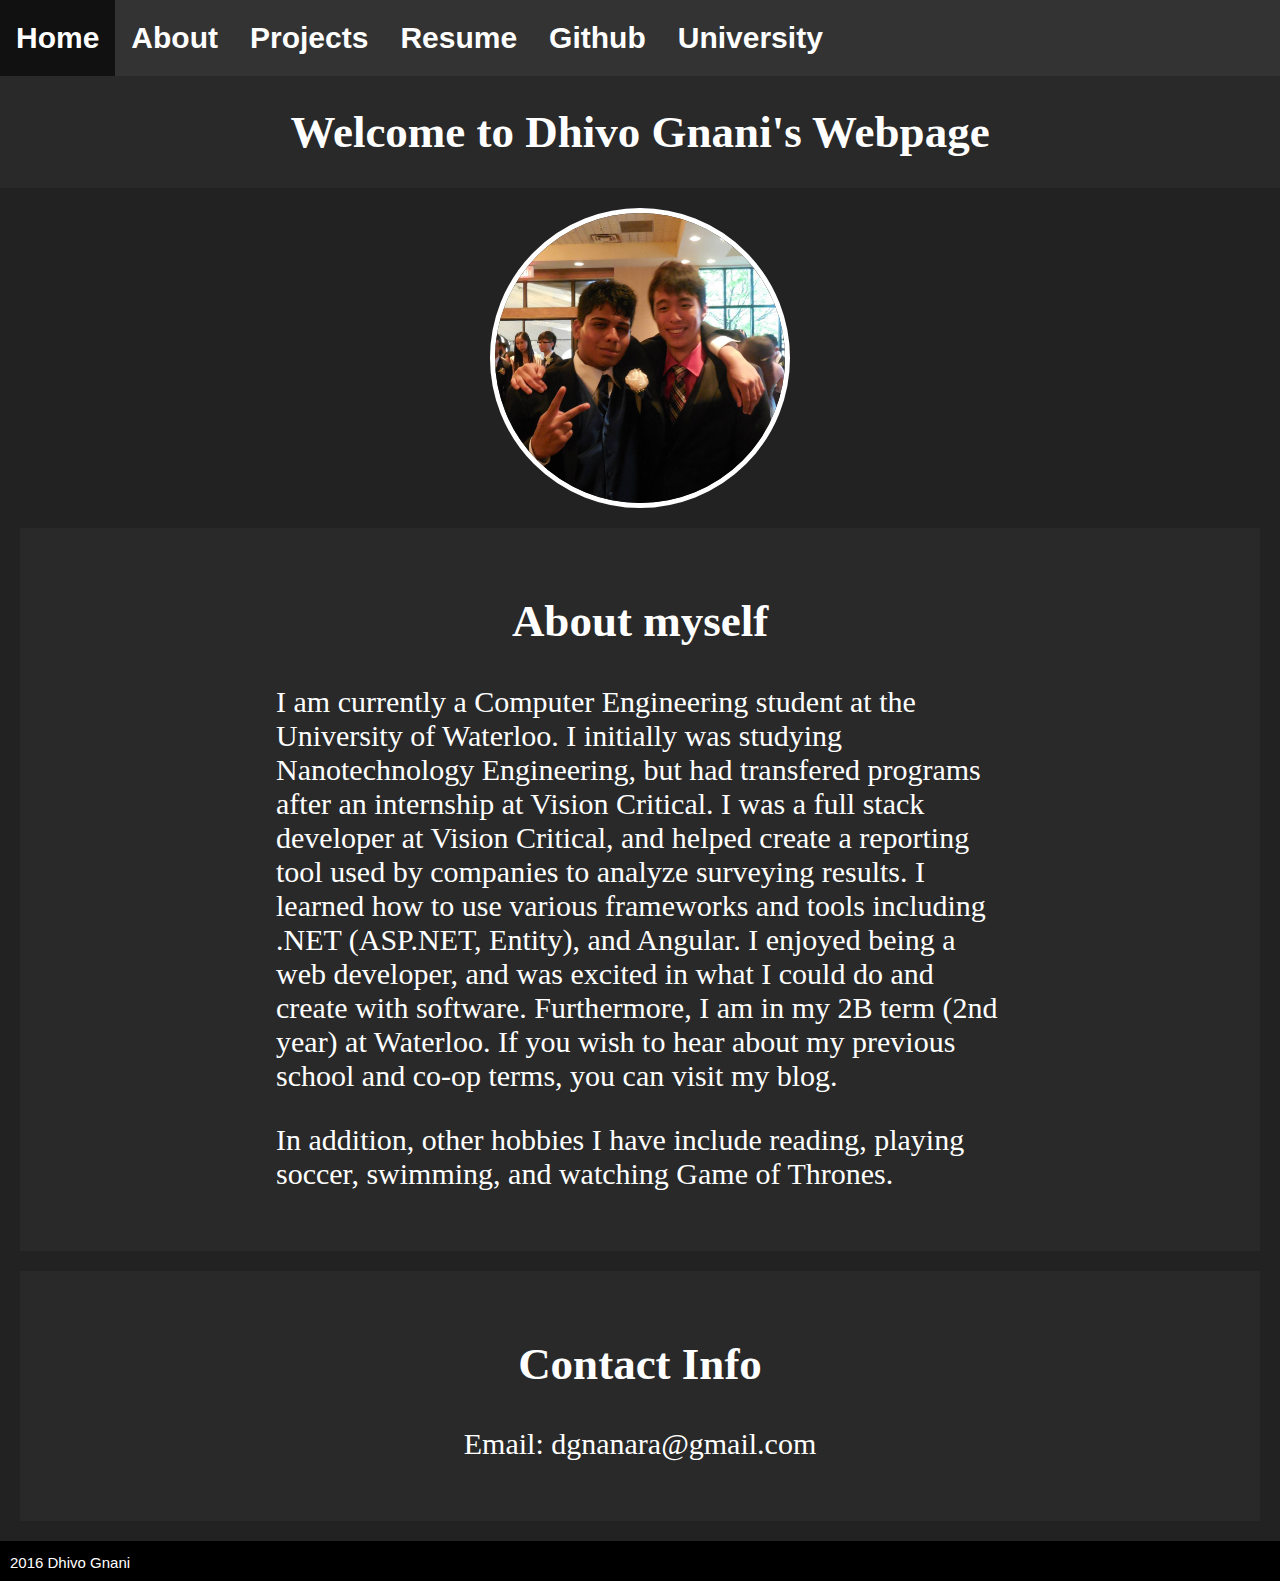
<file: index.html>
<!--
  Author: Dhivo Gnani 
  File: index.html  
 -->

<!DOCTYPE html>
	<html>
		<head>
			<meta name="viewport" content="width=device-width, initial-scale=1.0"/>
			<title>Dhivo's Webpage</title>
			<link href="assets/css/template.css" rel="stylesheet" type="text/css" />
			<link href="assets/css/index.css" rel="stylesheet" type="text/css" />
		</head>

		<body>
			<div id ="Header">
				<div id ="Nav" class ="nav">
					<ul>
					    <li><a href ="#Header">Home</a></li>
					    <li><a href = "#About">About</a></li>
					    <li class ="dropdown"><a>Projects</a>
					        <div class="dropdown-content">
					        	<a style="text-align:left;" href="https://dhivotodo.herokuapp.com/">To Do List </a>
					        	<a style="text-align:left;" href="games/snake/snake.html">Snake</a>
					        	<a style="text-align:left;" href="https://chrome.google.com/webstore/detail/professor-rating/eeldldilphndmmlcmlgfggolmlffnpal">Rate My Prof</a>
						    </div>
					    </li>
					    <li><a href ="assets/pdf/resume.pdf">Resume</a></li>
					    <li><a href="https://github.com/DhivoGnani">Github</a></li>
					     <li><a href="blog.html">University</a></li>
					    <li class = "icon">  <a href="javascript:void(0);" onclick="openMenu()">&#9776;</a></li>
					</ul>
				</div>
			</div>

			<div class = "logo">Welcome to Dhivo Gnani's Webpage</div>
			<img class ="img-circle" src="assets/img/personal_image.jpg">
			<div class ="main-content">
				<div id ="About" class="content">
					<h2>About myself</h2>
					<div style=" text-align: left;">
					<p>
					I am currently a Computer Engineering student at the University of Waterloo. I initially was studying Nanotechnology Engineering, but had transfered programs after an internship at Vision Critical. I was a full stack developer at Vision Critical, and helped create a reporting tool used by companies to analyze surveying results. I learned how to use various frameworks and tools including .NET (ASP.NET, Entity), and Angular. I enjoyed being a web developer, and was excited in what I could do and create with software. Furthermore, I am in my 2B term (2nd year) at Waterloo. If you wish to hear about my previous school and co-op terms, you can visit my blog. 
					</p>
					<p> 
					In addition, other hobbies I have include reading, playing soccer, swimming, and watching Game of Thrones.
					</p>
					</div>
				</div>

				<div id ="Contact" class ="content">
					<h2>Contact Info</h2>
					<p>Email: dgnanara@gmail.com</p>
				</div>
			</div>
			

			<div class="footer">2016 Dhivo Gnani</div>

			<script src="https://ajax.googleapis.com/ajax/libs/jquery/2.1.3/jquery.min.js"></script>
	        <script type="text/javascript" src="assets/js/nav.js"></script>	
	    	<script async defer src="https://buttons.github.io/buttons.js"></script>
		</body>
	</html>
</file>
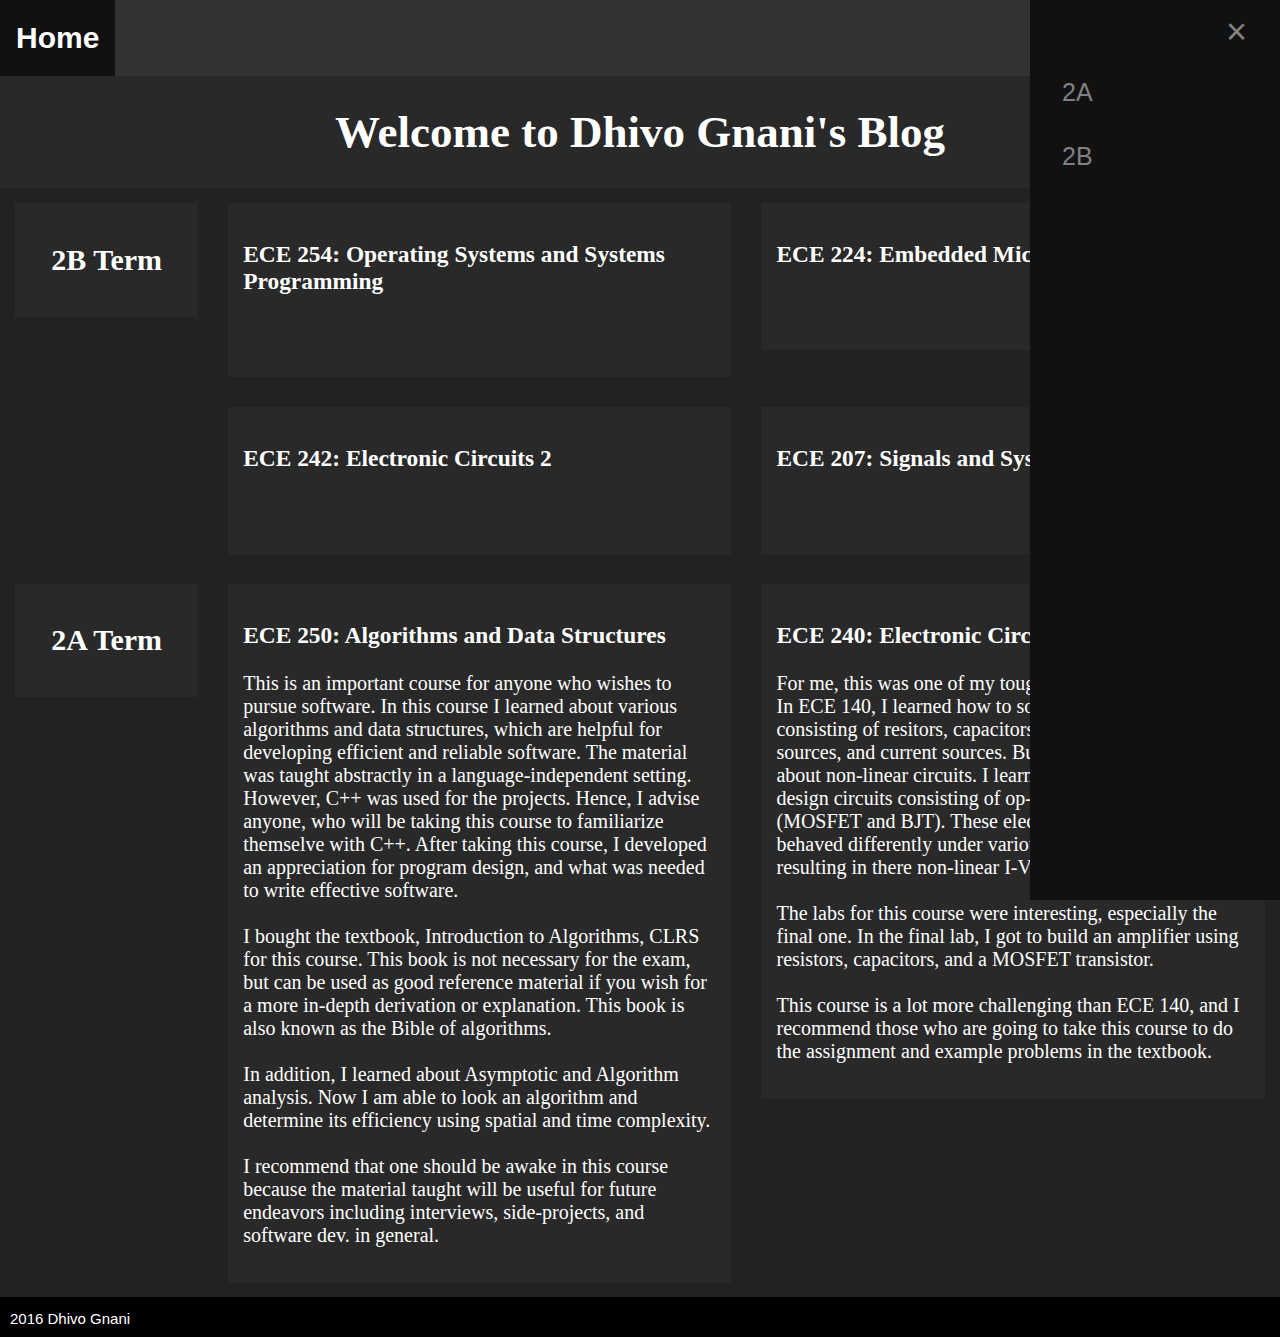
<file: blog.html>
<!--
  Author: Dhivo Gnani 
  File: index.html  
 -->

<!DOCTYPE html>
	<html>
		<head>
			<meta name="viewport" content="width=device-width, initial-scale=1.0"/>
			<title>Dhivo's Webpage</title>
			<link href="assets/css/template.css" rel="stylesheet" type="text/css" />
			<link href="assets/css/blog.css" rel="stylesheet" type="text/css" />
		</head>
		
		<body>
		
			<div id ="Header">
				<div class ="nav">
					<ul>
					    <li ><a href="index.html">Home</a></li>
					    <li style ="float:right;" ><a><span style="font-size:30px;cursor:pointer;" onclick="openNav()">&#9776;</span></a></li>
					</ul>
				</div>
			</div>

			<div class = "logo">Welcome to Dhivo Gnani's Blog</div>

			<div class="row">
			    <div class="col-2" style="text-align:center"><div class ="content"><h2>2B Term</h2></div></div>

			    <div class ="col-5">
			        <div class ="content">
			            <h3>
			            ECE 254: Operating Systems and Systems Programming
			            </h3>
			            <p>&nbsp;</p>
			        </div>
			    </div>

			    <div class="col-5">
			        <div class ="content">          
			            <h3>
			            ECE 224: Embedded Microprocessor Systems
			            </h3>
 						<p>&nbsp;</p>
			        </div>
			    </div>
			</div>


			<div class="row">
			    
			    <div class="col-2 empty">&nbsp;</div>

			    <div class ="col-5">
			        <div class ="content">
			            <h3>
			            ECE 242: Electronic Circuits 2
			            </h3>
			            <p>&nbsp;</p>
			        </div>
			    </div>

			    <div class="col-5">
			        <div class ="content">          
			            <h3>
			            ECE 207: Signals and Systems
			            </h3>
 						<p>&nbsp;</p>
			        </div>
			    </div>
			</div>


			<div class="row">
			    <div class="col-2" style="text-align:center"><div class ="content"><h2>2A Term</h2></div></div>

			    <div class ="col-5">
			        <div class ="content">
			            <h3>
			            ECE 250: Algorithms and Data Structures
			            </h3>
			            <p>
			            This is an important course for anyone who wishes to pursue software. In this course I learned about various algorithms and data structures, which are helpful for developing efficient and reliable software. The material was taught abstractly in a language-independent setting. However, C++ was used for the projects. Hence, I advise anyone, who will be taking this course to familiarize themselve with C++. After taking this course, I developed an appreciation for program design, and what was needed to write effective software.  
			            
			            <br/><br/>I bought the textbook, Introduction to Algorithms, CLRS for this course. This book is not necessary for the exam, but can be used as good reference material if you wish for a more in-depth derivation or explanation. This book is also known as the Bible of algorithms.
			            <br/><br/>In addition, I learned about Asymptotic and Algorithm analysis. Now I am able to look an algorithm and determine its efficiency using spatial and time complexity.
			            <br/><br/>
			            I recommend that one should be awake in this course because the material taught will be useful for future endeavors including interviews, side-projects, and software dev. in general.              
			            <!--TODO Add more details...-->
			            </p>
			        </div>
			    </div>

			    <div class="col-5">
			        <div class ="content">          
			            <h3>
			            ECE 240: Electronic Circuits 1
			            </h3>
			            <p>
			            For me, this was one of my tougher courses this semester. In ECE 140, I learned how to solve linear circuits consisting of resitors, capacitors, inductors, voltage sources, and current sources. But in ECE 240, I learned about non-linear circuits. I learned how to analyze and design circuits consisting of op-amps and transistors (MOSFET and BJT). These electronic components behaved differently under various conditions. Hence, resulting in there non-linear I-V equations.
			            <br/><br/>The labs for this course were interesting, especially the final one. In the final lab, I got to build an amplifier using resistors, capacitors, and a MOSFET transistor.
			            <br/><br/>This course is a lot more challenging than ECE 140, and I recommend those who are going to take this course to do the assignment and example problems in the textbook. 
			            </p>
			        </div>
			    </div>
			</div>

			<div id="Sidenav" class="sidenav">
			  <a class="closebtn" onclick="closeNav()" style="cursor:pointer;">&times;</a>
			  <a style="cursor:pointer;">2A</a>
			  <a style="cursor:pointer;">2B</a>
			</div>

			<!--Make a sticky footer-->
			<div class="footer" style="bottom:0">2016 Dhivo Gnani</div>


			<script src="https://ajax.googleapis.com/ajax/libs/jquery/2.1.3/jquery.min.js"></script>
		 	<script type="text/javascript" src="assets/js/nav.js"></script>
		</body>
	</html>
</file>
<file: games/snake/snake.html>
<!--
  Author: Dhivo Gnani 
  File: index.html  
 -->

<!DOCTYPE html>

<html>
	<header>
		<link rel="stylesheet" type="text/css" href="https://fonts.googleapis.com/css?family=Press+Start+2P">
		<link rel="stylesheet" type="text/css" href="css/snake.css">
	</header>

	<body>
		<div class ="title">Snake</div>
		<div class = "author">By Dhivo Gnani</div>
		
		<div id = "menu">
		  	<div id = "start">Start<br/></br>Press Enter</div>
		</div>

		<div id ="game">
			<div id = "level">Level:1</div>
			<canvas id="snakeCanvas" width="500" height="500"></canvas>
			<div id = "score">Score:0</div>
		</div>
		
		<script src="https://ajax.googleapis.com/ajax/libs/jquery/2.1.3/jquery.min.js"></script>
		<script src="js/grid.js"></script>
		<script src="js/snake.js"></script>
		<script src="js/gameState.js"></script>
		<script src="js/snakeCanvas.js"></script>
		<script src="js/game.js"></script>
	</body>
</html>
</file>
<file: assets/css/template.css>
/* Author: Dhivo Gnani 
     * File: template.css  
     */
    
    /*********************Remove margin and padding from body*********************/
    body {
        margin:0;
        padding:0;
    }
    
    /*********************Basic Grid System*********************/
    * {
        box-sizing: border-box;
    }
    .row::after {
        content: "";
        clear: both;
        display: block;
    }

    [class*="col-"] {
        float: left;
        padding: 15px;
    }

    .content {
        background-color:#292929;
        padding:15px;
         font-size: 1.25em;
    }

    /* For desktop: */
    .col-1 {width: 8.33%;}
    .col-2 {width: 16.66%;}
    .col-3 {width: 25%;}
    .col-4 {width: 33.33%;}
    .col-5 {width: 41.66%;}
    .col-6 {width: 50%;}
    .col-7 {width: 58.33%;}
    .col-8 {width: 66.66%;}
    .col-9 {width: 75%;}
    .col-10 {width: 83.33%;}
    .col-11 {width: 91.66%;}
    .col-12 {width: 100%;}

    @media only screen and (max-width: 768px) {
        /* For mobile phones: */
        [class*="col-"] {
            width: 100%;
        }

        .empty {
            display:none;
        }    

    }

    /*********************Navigation Bar*********************/
    .nav {
        font:normal 30px/1.6em Arial, Helvetica, sans-serif;
        font-weight: bold;
    }

    .nav ul {
        list-style-type: none;
        margin: 0;
        padding: 0;
        top: 0;
        background-color: #333;
        position: fixed;
        width: 100%;
    }

    .nav li {
        float: left;
        display: block;
    }

    .nav li a {
        display: block;
        color: white;
        text-align: center;
        padding: 14px 16px;
        text-decoration: none;
    }

    .nav li a:hover {
        background-color: #111;
    }

    /*********************Drop Down Menu for Navigation Bar Items*********************/
    .dropdown-content {
        display: none;
        position: absolute;
        min-width: 160px;
        box-shadow: 0px 8px 16px 0px rgba(0,0,0,0.2);
        z-index: 1;
        background-color: #505a4f;
        font-size: 25px
    }

    .dropdown:hover .dropdown-content {
        display: block;
    }

    /*********************Side Navigation Bar*********************/
    .sidenav {
        font:normal 30px/1.6em Arial, Helvetica, sans-serif;
        height: 100%;
        width: 250px;
        position: fixed;
        z-index: 1;
        top: 0;
        right: 0;
        background-color: #111;
        overflow-x: hidden;
        transition: 0.5s;
        padding-top: 60px;
    }

    .sidenav a {
        padding: 8px 8px 8px 32px;
        text-decoration: none;
        font-size: 25px;
        color: #818181;
        display: block;
        transition: 0.3s;
    }

    .sidenav a:hover, .offcanvas a:focus{
        color: #f1f1f1;
    }

    .sidenav .closebtn {
        position: absolute;
        top: 0;
        right: 25px;
        font-size: 36px;
        margin-left: 50px;
    }

    /*********************Footer*********************/
    .footer {
        box-sizing:content-box;
        font:normal 15px/1.6em Arial, Helvetica, sans-serif;
        padding: 10px;
        background-color: black;
        color:white;
        text-align: left;
        height: 20px;
    }

    /*********************Banner*********************/
    .logo {
        background-color:#292929;
        padding:30px;
        padding-top:106px;
        font:bold 45px Georgia, serif;
        text-align:center;
    }

    /*********************Circular Images********************/
    .img-circle {
        border-radius: 50%;
    }
</file>
<file: assets/css/index.css>
/* Author: Dhivo Gnani 
     * File: blog.css  
     */

    /*********************body*********************/ 
	body {	
		background-color:#222222;
		color:white;
	}

	/*********************Personal Image*********************/	
	.img-circle {
	    display:block; 
	    width:300px; 
	    height:auto;  
	    margin: 0 auto;
	    margin-top:20px;
	    border-style: solid;
	    border-width: 5px;
        border-color: white;
	}

	/*********************content*********************/
	.content {
		background-color:#292929;
		margin:20px;
        font-size: 30px;
		padding-top:30px;
        padding-bottom:30px;
		text-align:center;
        padding-right:20%;
        padding-left:20%;
        color:white;
	}

	/*********************Responsive Navigation Bar*********************/
	.nav .icon {
		display:none;
		font-size:30px;
	}

	@media screen and (max-width: 774px) {
	  .nav li:not(:first-child) {display: none;}
	  .nav li.icon {
	  	display:block;
	  	float:right;
	  }
	}

	@media screen and (max-width: 774px) {
	  .nav.responsive {position: relative;}

	  .nav li.icon  {
	    position: absolute;
	    right: 0;
	    top: 0;
	  }

	  .nav.responsive li {
	    float: none;
	    display: block;
	  }

	 .nav.responsive li a {
	    text-align: left;
	  }

	}

    /*********************Resize content*********************/
    @media screen and (max-width: 1110px) {
        .content {
            padding-right:10%;
            padding-left:10%;
        }
    }

    /*********************Resize content font-size*********************/
    @media screen and (max-width: 774px) {
        .content {
            font-size: 25px;
        }
    }
</file>
<file: assets/css/blog.css>
/* Author: Dhivo Gnani 
     * File: blog.css  
     */

    /*********************body*********************/
    body {
        background-color:#222222;
        color:white;
    }

    /*********************Resize content*********************/
    @media screen and (max-width: 1110px) {
        .content {
            padding-right:10%;
            padding-left:10%;
        }
    }


    /*********************Resize content font-size*********************/
    @media screen and (max-width: 774px) {
        .content {
            font-size: 25px;
        }
    }
</file>
<file: games/snake/css/snake.css>
/* Author: Dhivo Gnani 
 * File: blog.css  
 */
 
body 
{
	background-color: black;
	font-family: "Press Start 2P";
	color: white;
}

.title
{
	font-size:75px;
	float:left;
}

.author 
{
	float:right;
}

#start
{
	font-size:30px;
	clear:both;
	padding-top:100px;
	text-align:center;
}

#game 
{
	display:none;
	clear:both;
	padding-top:50px;
}

#snakeCanvas
{
    display:block;
    padding-top:10px;
    margin-left: auto;
    margin-right: auto;
}

#level 
{
	text-align:center;
}

#score 
{
	padding-top:10px;
	text-align:center;
}
</file>
